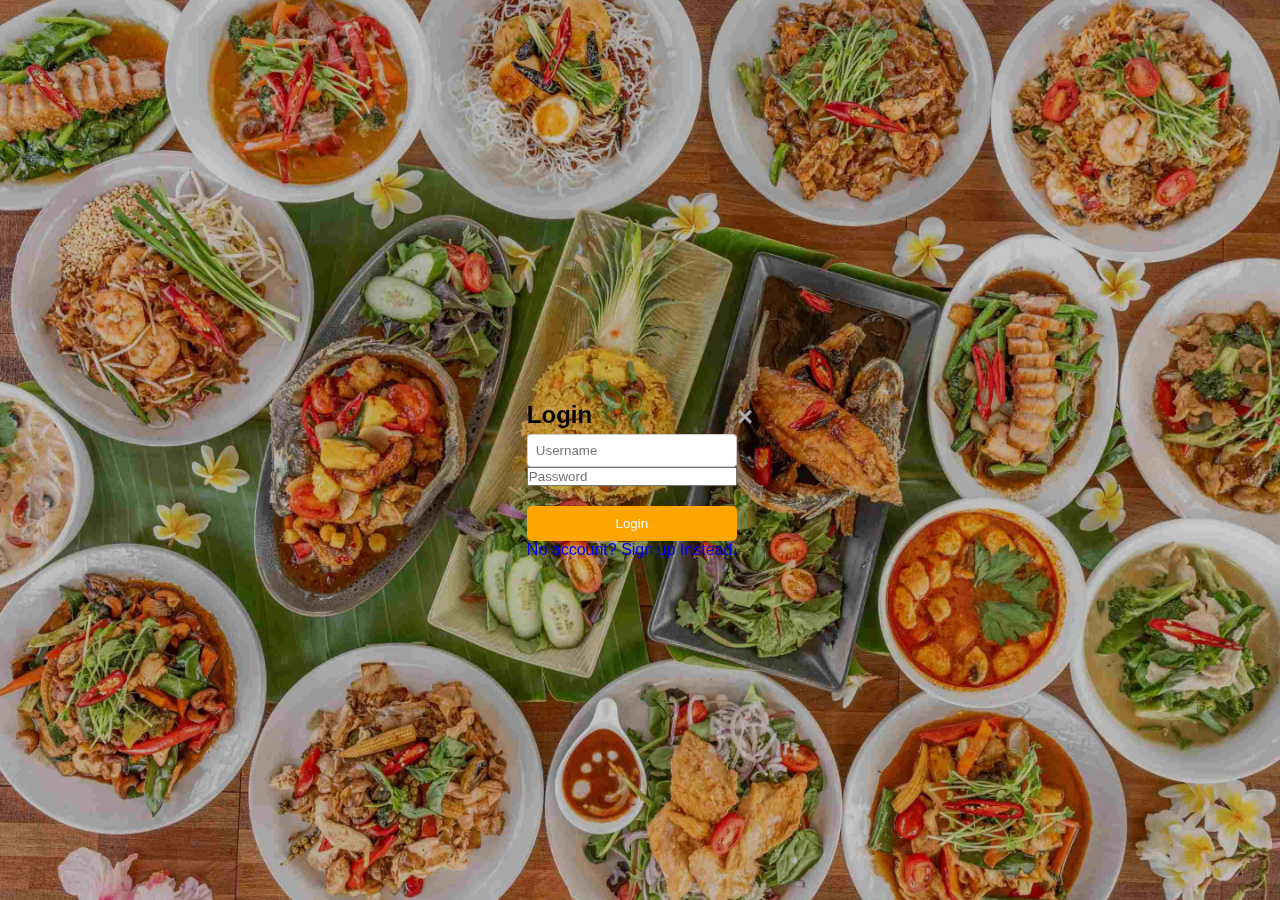
<file: login.html>
<!DOCTYPE html>
<html lang="en">
<head>
    <meta charset="UTF-8">
    <meta name="viewport" content="width=device-width, initial-scale=1.0">
    <title>Login</title>
    <link rel="stylesheet" href="styles.css" />
    <link rel="stylesheet" href="signup.css" />
</head>
<body>
   
    <main>
        
        <div id="loginModal" class="modal">
            <div class="login">
                <span class="close">&times;</span>
                <form id="loginForm" onsubmit="loginUser(event)">
                    <h2>Login</h2>
                    <input type="text" id="username" name="username" placeholder="Username" required>
                    <input type="password" id="password" name="password" placeholder="Password" required>
                    <input type="submit" value="Login">
                    <a href="signup.html">No account? Sign up Instead.</a>
                </form>
            </div>
        </div>
    </main>
    <script src="main.js"></script>
</body>
</html>
</file>
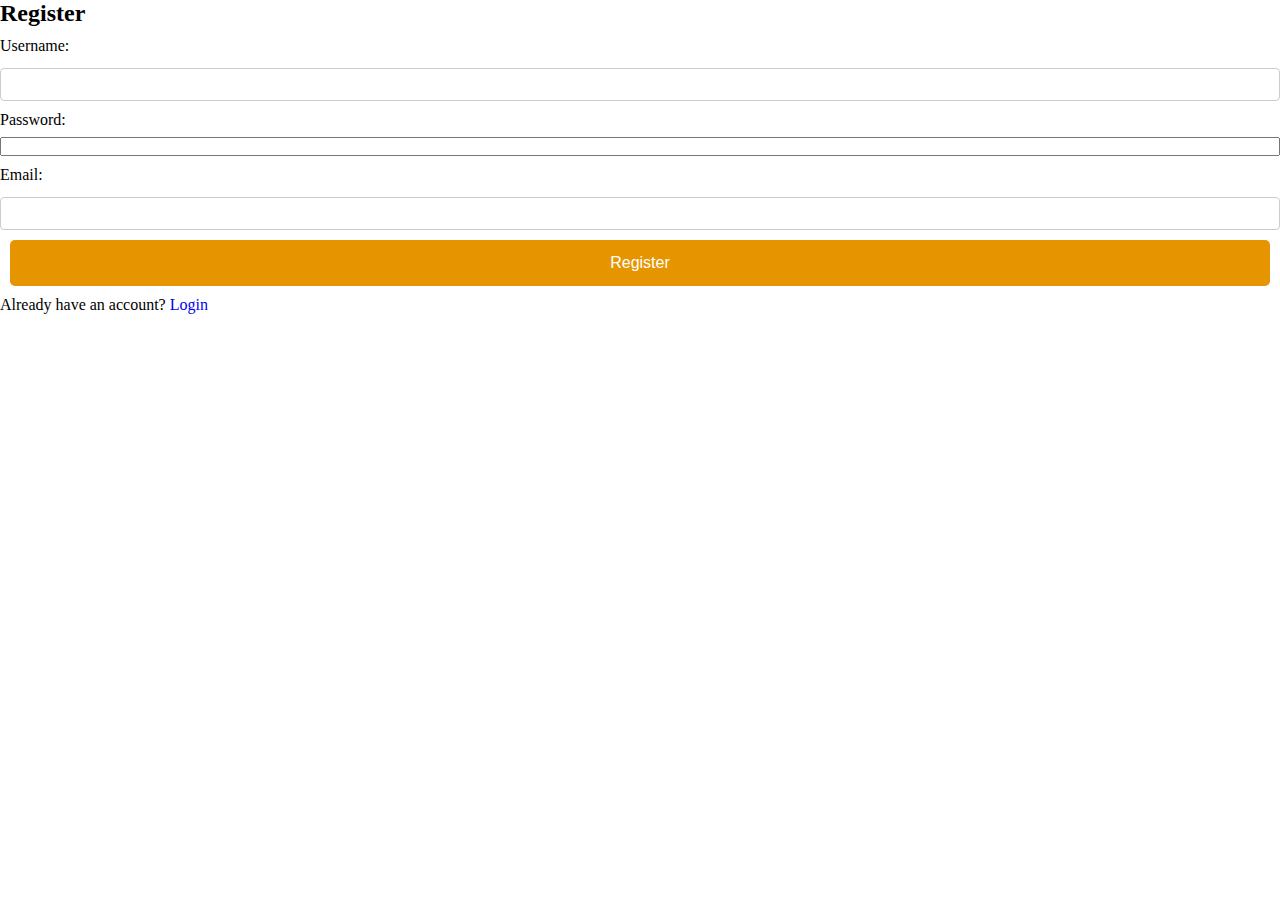
<file: register.html>
<!DOCTYPE html>
<html lang="en">
<head>
    <meta charset="UTF-8">
    <meta name="viewport" content="width=device-width, initial-scale=1.0">
    <title>Register</title>
    <link rel="stylesheet" href="styles.css">
</head>
<body>
    <div class="form-container">
        <h2>Register</h2>
        <form id="registerForm">
            <label for="username">Username:</label>
            <input type="text" id="registerUsername" name="username" required>
            
            <label for="password">Password:</label>
            <input type="password" id="registerPassword" name="password" required>
            
            <label for="email">Email:</label>
            <input type="email" id="registerEmail" name="email" required>
            
            <button type="submit">Register</button>
            <p>Already have an account? <a href="login.html">Login</a></p>
        </form>
    </div>
    <script src="main.js"></script>
</body>
</html>
</file>
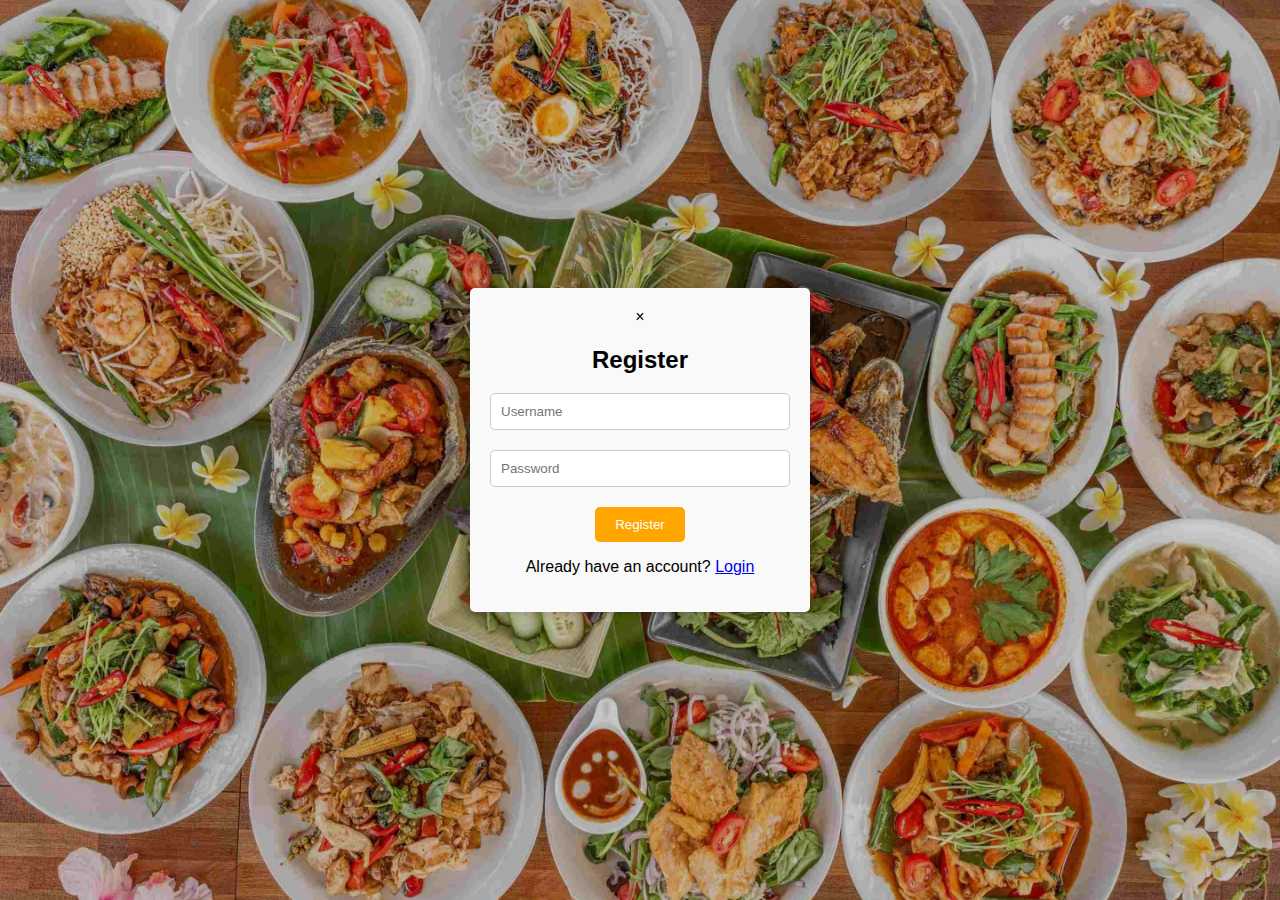
<file: signup.html>
<!DOCTYPE html>
<html lang="en">
<head>
    <meta charset="UTF-8">
    <meta name="viewport" content="width=device-width, initial-scale=1.0">
    <title>Register</title>
    <link rel="stylesheet" href="signup.css">
</head>
<body>
    <div id="registerModal" class="modal">
        <div class="modal-content">
            <span class="close">&times;</span>
            <form id="registerForm" onsubmit="registerUser(event)">
                <h2>Register</h2>
                <div class="form-group">
                    <input type="text" id="username" name="username" placeholder="Username" required>
                </div>
                <div class="form-group">
                    <input type="password" id="password" name="password" placeholder="Password" required>
                </div>
                <input type="submit" value="Register">
                <p>Already have an account? <a href="login.html">Login</a></p>
            </form>
        </div>
    </div>

    <script src="main.js"></script>
</body>
</html>
</file>
<file: styles.css>
@import url("https://fonts.googleapis.com/css2?family=Poppins:wght@400;500;600;700&display=swap");

:root {
  --primary-color: #fc7f09;
  --primary-color-light: #fffcfa;
  --primary-color-dark: #db6e09;
  --text-dark: #18181b;
  --text-light: #6b7280;
  --white: #ffffff;
  --max-width: 1200px;
}

* {
  margin: 0;
  padding: 0;
  box-sizing: border-box;
}


.section__container {
  max-width: var(--max-width);
  margin: auto;
  padding: 5rem 1rem;
}

.section__header {
  margin-bottom: 1rem;
  font-size: 2.5rem;
  font-weight: 700;
  line-height: 3rem;
  color: var(--text-dark);
  text-align: center;
}

.section__description {
  color: var(--text-light);
  line-height: 1.75rem;
  text-align: center;
}


.btn:hover {
  background-color: var(--primary-color-dark);
}

.logo a {
  font-size: 1.5rem;
  font-weight: 700;
  color: var(--primary-color);
}

.logo a span {
  color: var(--text-dark);
}

img {
  display: flex;
  width: 100%;
}

a {
  text-decoration: none;
  transition: 0.3s;
}

ul {
  list-style: none;
}

nav {
  position: fixed;
  isolation: isolate;
  width: 100%;
  z-index: 9;
}

.nav__header {
  width: 100%;
  padding: 1rem;
  display: flex;
  align-items: center;
  justify-content: space-between;
  background-color: var(--primary-color);
}

.nav__logo a {
  color: var(--white);
}

.nav__menu__btn {
  font-size: 1.5rem;
  color: var(--white);
  cursor: pointer;
}

.nav__links {
  position: absolute;
  top: 68px;
  left: 0;
  width: 100%;
  padding: 2rem;
  list-style: none;
  display: flex;
  align-items: center;
  justify-content: center;
  flex-direction: column;
  gap: 2rem;
  background-color: var(--primary-color-light);
  transition: 0.5s;
  z-index: -1;
  transform: translateY(-100%);
}

.nav__links.open {
  transform: translateY(0);
}

.nav__links a {
  font-weight: 500;
  color: var(--primary-color);
}

.nav__links a:hover {
  color: var(--text-dark);
}

.nav__btn {
  display: none;
}


button {
  background-color: #FFA500;
  color: white;
  padding: 15px 20px;
  border: none;
  cursor: pointer;
  font-size: 16px;
  margin: 10px;
  border-radius: 5px;
}

button:hover {
  background-color: #e69500;
}

.modal {
  display: none;
  position: fixed;
  z-index: 1;
  left: 0;
  top: 0;
  width: 100%;
  height: 100%;
  overflow: auto;
  background-color: rgb(0,0,0);
  background-color: rgba(0,0,0,0.4);
  padding-top: 60px;
}

.modal-content {
  background-color: #fff;
  margin: 5% auto;
  padding: 20px;
  border: 1px solid #888;
  width: 80%;
  max-width: 400px;
  border-radius: 10px;
}

.close {
  color: #aaa;
  float: right;
  font-size: 28px;
  font-weight: bold;
}

close:hover,
.close:focus {
  color: black;
  text-decoration: none;
  cursor: pointer;
}

form {
  display: flex;
  flex-direction: column;
}

label {
  margin-bottom: 8px;
}

button[type="submit"] {
  background-color: #e69500; 
  color: white;
  padding: 14px 20px;
  border: none;
  cursor: pointer;
  margin-top: 10px;
  border-radius: 5px;
}

button[type="submit"]:hover {
  background-color: #e69500;
}

.header__container {
  display: grid;
  gap: 2rem;
  overflow: hidden;
}

.header__image img {
  max-width: 600px;
  margin-inline: auto;
}

.header__content h1 {
  margin-bottom: 1rem;
  font-size: 3.5rem;
  font-weight: 700;
  line-height: 4.5rem;
  color: var(--text-dark);
  text-align: center;
}

.header__content h1 span {
  color: var(--primary-color);
}

.header__content .section__description {
  margin-bottom: 2rem;
}

.header__btn {
  text-align: center;
}

.special__container :is(.section__header, .section__description) {
  max-width: 600px;
  margin-inline: auto;
}

.special__grid {
  margin-top: 4rem;
  display: grid;
  gap: 1rem;
}

.special__card {
  padding: 1rem;
  text-align: center;
  border-radius: 2rem;
  transition: 0.3s;
}

.special__card:hover {
  box-shadow: 10px 10px 40px rgba(0, 0, 0, 0.1);
}

.special__card img {
  max-width: 200px;
  margin-inline: auto;
  margin-bottom: 1rem;
  filter: drop-shadow(10px 10px 20px rgba(0, 0, 0, 0.3));
}

.special__card h4 {
  margin-bottom: 0.5rem;
  font-size: 1.5rem;
  font-weight: 700;
  color: var(--text-dark);
}

.special__card p {
  margin-bottom: 0.5rem;
  color: var(--text-light);
  line-height: 1.75rem;
}

.special__ratings {
  margin-bottom: 1rem;
  font-size: 1rem;
  color: goldenrod;
}

.special__footer {
  display: flex;
  align-items: center;
  justify-content: center;
  gap: 10px;
}

.special__footer .price {
  font-size: 1.2rem;
  font-weight: 600;
  color: var(--text-dark);
}

.explore__container {
  display: grid;
  gap: 2rem;
  overflow: hidden;
}
.menu-container {
  max-width: 800px;
  margin: 50px auto;
  padding: 20px;
  background-color: white;
  box-shadow: 0 0 10px rgba(0, 0, 0, 0.1);
  border-radius: 8px;
}

.tabs {
  display: flex;
  justify-content: space-around;
  margin-bottom: 20px;
}

.tab-link {
  background-color: #333;
  color: white;
  border: none;
  padding: 10px 20px;
  cursor: pointer;
  border-radius: 5px;
  transition: background-color 0.3s;
}

.tab-link:hover {
  background-color: #555;
}

.tab-content {
  display: none;
}

.tab-content.active {
  display: block;
}

.menu-item {
  display: flex;
  align-items: center;
  margin-bottom: 20px;
}

.menu-item img {
  width: 200px;
  height: 200px;
  border-radius: 8px;
  margin-right: 20px;
}

.menu-item-info h3 {
  margin: 0;
  font-size: 1.2em;
}

.menu-item-info p {
  margin: 5px 0 0;
  color: #666;
}

.explore__image img {
  max-width: 400px;
  margin-inline: auto;
  filter: drop-shadow(0 0 50px rgba(252, 127, 9, 0.4));
}

.explore__content .section__description {
  margin-bottom: 2rem;
}

.explore__btn {
  text-align: center;
}

.banner__container {
  display: grid;
  gap: 1rem;
}

.banner__card {
  padding: 2rem;
  box-shadow: 5px 5px 20px rgba(0, 0, 0, 0.1);
  border-radius: 3rem;
  transition: 0.3s;
}

.banner__card:hover {
  box-shadow: 10px 10px 40px rgba(0, 0, 0, 0.1);
}

.banner__card .banner__icon {
  display: inline-block;
  margin-bottom: 1rem;
  padding: 5px 11px;
  font-size: 2rem;
  color: var(--white);
  border-radius: 1rem;
}

.banner__card:nth-child(1) .banner__icon {
  background-color: #62b15c;
  box-shadow: 5px 5px 30px #62b15cd0;
}

.banner__card:nth-child(2) .banner__icon {
  background-color: #ff3e67;
  box-shadow: 5px 5px 30px #ff3e67d0;
}

.banner__card:nth-child(3) .banner__icon {
  background-color: #185adb;
  box-shadow: 5px 5px 30px #185adbd0;
}

.banner__card h4 {
  margin-bottom: 0.5rem;
  font-size: 1.5rem;
  font-weight: 600;
  color: var(--text-dark);
}

.banner__card p {
  margin-bottom: 1rem;
  color: var(--text-light);
  line-height: 1.75rem;
}

.banner__card a {
  display: flex;
  align-items: center;
  gap: 10px;
  font-size: 500;
  color: var(--primary-color);
}

.banner__card a span {
  font-size: 1.25rem;
  transition: 0.3s;
}

.banner__card a:hover span {
  transform: translateX(10px);
}

.about-container {
  padding: 20px;
  margin: 0 auto;
  max-width: 1200px;
}

.about-container h2 {
  text-align: center;
  color: var(--text-dark);
  margin-bottom: 20px;
}

.about-content {
  display: flex;
  flex-wrap: wrap;
  justify-content: center;
  align-items: center;
  gap: 50px;
}

.about-img {
  max-width: 400px;
  width: 100%;
  border-radius: 10px;
}

.about-text {
  max-width: 600px;
}

.about-text p {
  margin: 10px 0;
}

.hidden {
  display: none;
}


.chef {
  position: relative;
  isolation: isolate;
  overflow: hidden;
}

.chef__bg {
  position: absolute;
  z-index: -1;
  max-width: 275px;
  left: -4rem;
  bottom: -2rem;
}

.chef__container {
  padding-bottom: 10rem;
  display: grid;
  gap: 2rem;
}

.chef__content .section__description {
  margin-bottom: 1rem;
}

.chef__image {
  position: relative;
  isolation: isolate;
}

.chef__image img {
  max-width: 500px;
  border-radius: 100%;
  margin-inline: auto;
}

.chef__image::after {
  position: absolute;
  content: "";
  bottom: 0;
  left: 50%;
  transform: translateX(-50%);
  height: 100%;
  width: 100%;
  max-width: 500px;
  background-color: var(--primary-color);
  border-radius: 100%;
  z-index: -1;
}

.chef__list {
  display: grid;
  gap: 0.5rem;
}

.chef__list li {
  display: flex;
  align-items: center;
  justify-content: center;
  gap: 10px;
  font-weight: 500;
  color: var(--text-dark);
}

.chef__list li span {
  font-size: 1.5rem;
}

.chef__list li:nth-child(1) span {
  color: #62b15c;
}
.chef__list li:nth-child(2) span {
  color: #ff3e67;
}
.chef__list li:nth-child(3) span {
  color: #185adb;
}

.client__container {
  padding-top: 0;
}

.client__container :is(.section__header, .section__description) {
  max-width: 600px;
  margin-inline: auto;
  text-align: center;
}

.client__swiper {
  margin-top: 2rem;
  max-width: 750px;
  margin-inline: auto;
  padding: 3rem 1rem;
  overflow: hidden;
  border: 2px solid rgba(252, 127, 9, 0.5);
  box-shadow: 5px 5px 30px rgba(252, 127, 9, 0.2);
  border-radius: 3rem;
}

.swiper {
  padding-bottom: 3rem;
  width: 100%;
}

.client__card {
  text-align: center;
}

.client__card p {
  margin-bottom: 2rem;
  color: var(--text-dark);
  line-height: 1.75rem;
}

.client__card img {
  margin-bottom: 1rem;
  max-width: 70px;
  margin-inline: auto;
  border-radius: 100%;
  box-shadow: 5px 5px 20px rgba(0, 0, 0, 0.2);
}

.client__card h4 {
  font-size: 1.2rem;
  font-weight: 600;
  color: var(--text-dark);
}

.client__card h5 {
  font-size: 1rem;
  font-weight: 500;
  color: var(--text-light);
}

.swiper-pagination-bullet-active {
  background-color: var(--primary-color);
}

.reservation__container {
  background-color: #fff;
  padding: 20px;
  border-radius: 8px;
  box-shadow: 0 0 10px rgba(0, 0, 0, 0.1);
  width: 800px;
  display: flex;
  justify-content: space-between;
  flex-direction: row;
  margin-left: 340px;
  
}


.form-section {
  width: 50%;
}

.image-section {
  width: 80%;
  display: flex;
  margin-left: 30px;

}

.image-section img {
  max-width: 100%;
  border-radius: 8px;
}

h1 {
  margin-bottom: 20px;
}

form {
  display: flex;
  flex-direction: column;
}

label {
  margin-top: 10px;
  text-align: left;
}

input[type="text"],
input[type="email"],
input[type="tel"],
input[type="date"],
input[type="time"],
input[type="number"] {
  padding: 8px;
  margin-top: 5px;
  border: 1px solid #ccc;
  border-radius: 4px;
}

input[type="submit"] {
  margin-top: 20px;
  padding: 10px;
  background-color: #e69500; 
  color: white;
  border: none;
  border-radius: 4px;
  cursor: pointer;
}

input[type="submit"]:hover {
  background-color: #e69500;
}

.hidden {
  display: none;
}

#confirmation {
  margin-top: 20px;
  font-size: 16px;
  color: #e69500;
}s


.footer {
  background-color: var(--primary-color-light);
}

.footer__container {
  display: grid;
  gap: 4rem 2rem;
}

.footer__logo {
  margin-bottom: 1rem;
}

.footer__col .section__description {
  text-align: left;
}

.footer__col h4 {
  margin-bottom: 4rem;
  font-size: 1.2rem;
  font-weight: 600;
  color: var(--text-dark);
}

.footer__links {
  display: grid;
  gap: 0.75rem;
}

.footer__links a {
  color: var(--text-light);
}

.footer__links a:hover {
  color: var(--primary-color);
}

.footer__bar {
  padding: 1rem;
  font-size: 0.9rem;
  color: var(--text-light);
  text-align: center;
}
social-icons {
    display: flex;
    justify-content: center;
    align-items: center;
}

.social-icons a {
    margin: 0 10px;
}

.social-icons img {
    width: 40px; /* Adjust size as needed */
    height: 40px;
}

@media (width > 540px) {
  .special__grid {
    grid-template-columns: repeat(2, 1fr);
  }

  .banner__container {
    grid-template-columns: repeat(2, 1fr);
  }

  .footer__container {
    grid-template-columns: 3fr 2fr;
  }
}

@media (width > 768px) {
  nav {
    position: static;
    padding: 2rem 1rem;
    max-width: var(--max-width);
    margin-inline: auto;
    display: flex;
    align-items: center;
    justify-content: space-between;
    gap: 2rem;
  }

  .nav__header {
    flex: 1;
    padding: 0;
    background-color: transparent;
  }

  .nav__logo a {
    color: var(--primary-color);
  }

  .nav__menu__btn {
    display: none;
  }

  .nav__links {
    position: static;
    padding: 0;
    flex-direction: row;
    background-color: transparent;
    transform: none;
  }

  .nav__links a {
    color: var(--text-dark);
  }

  .nav__links a:hover {
    color: var(--primary-color);
  }

  .nav__btn {
    display: flex;
    flex: 1;
  }

  .nav__btn .btn {
    padding: 8px 10px;
    font-size: 1.5rem;
    border-radius: 100%;
  }

  .header__container {
    grid-template-columns: 2fr 3fr;
    align-items: center;
  }

  .header__content h1,
  .header__content .section__description,
  .header__btn {
    text-align: left;
  }

  .header__image {
    grid-area: 1/2/2/3;
  }

  .special__grid {
    grid-template-columns: repeat(3, 1fr);
  }

  .explore__container {
    grid-template-columns: repeat(2, 1fr);
    align-items: center;
  }

  .explore__content .section__header {
    max-width: 500px;
  }

  .explore__content :is(.section__header, .section__description),
  .explore__btn {
    text-align: left;
  }

  .banner__container {
    grid-template-columns: repeat(3, 1fr);
  }

  .chef__bg {
    max-width: 300px;
  }

  .chef__container {
    grid-template-columns: repeat(2, 1fr);
    align-items: center;
  }

  .chef__image {
    grid-area: 1/2/2/3;
  }

  .chef__content :is(.section__header, .section__description) {
    text-align: left;
  }

  .chef__list li {
    justify-content: flex-start;
  }

  .client__swiper {
    padding: 3rem 2rem;
  }

  .footer__container {
    grid-template-columns: 2fr repeat(3, 1fr);
  }
}

@media (width > 1024px) {
  .special__grid {
    gap: 2rem;
  }

  .special__card {
    padding: 2rem; 
    border-radius: 3rem;
  }

  .banner__container {
    gap: 2rem;
  }

  .chef__bg {
    max-width: 375px;
  }
}
</file>
<file: signup.css>
body {
    margin: 0;
    padding: 0;
    box-sizing: border-box;
    font-family: "Segoe UI", Tahoma, Verdana, sans-serif;
    animation: bg 2s linear infinite alternate-reverse;
    background: url('images/1.jpeg') no-repeat center center fixed;
    background-size: cover;
  }
  

  .modal {
    width: 100%;
    height: 100vh;
    background-color: blue;
    display: flex;
    justify-content: center;
    align-items: center;
    color: black;
    background-color: #f9f9f9;
    background-color: rgba(0, 0, 0, 0.2);
  }
  
  .modal-content {
    width: 300px;
    padding: 20px;
    text-align: center;
    background-color: #f9f9f9;
    border-radius: 5px;
    box-shadow: 0 0 10px rgba(0, 0, 0, 0.2);
  }
  .form-group {
    display: flex;
    justify-content: center;
  }
  
  .form-group input {
    width: 100%;
    padding: 10px;
    margin-bottom: 20px;
    outline: none;
    border: 1px solid #ccc;
    border-radius: 5px;
  
  }
  
  input[type="submit"] {
    background-color: #FFA500;;
    color: #fff;
    padding: 10px 20px;
    border: none;
    border-radius: 5px;
    cursor: pointer;
   
  }
  
  input[type="submit"]:hover {
    box-shadow: 0px 0px 3px 1px black;
  }
</file>
